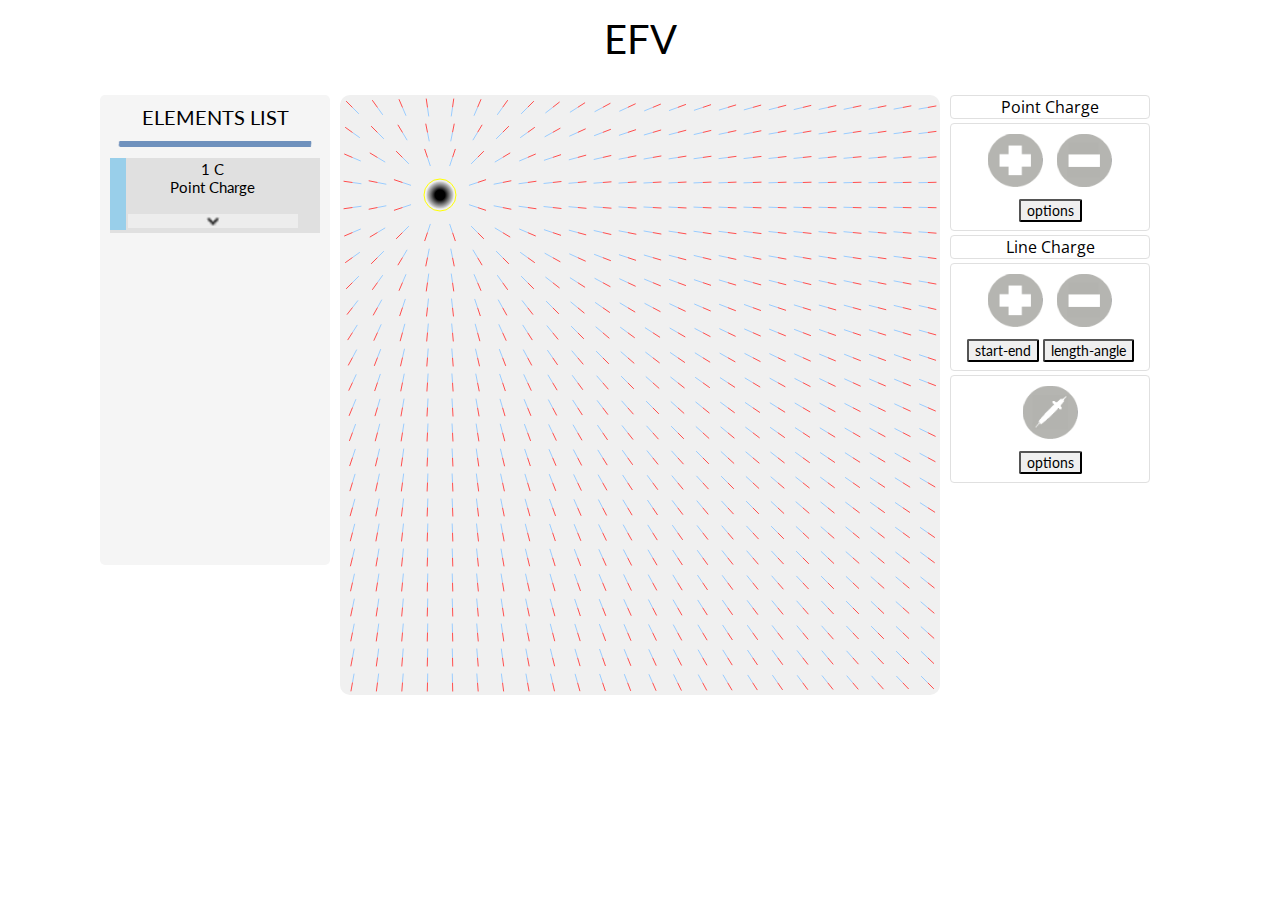
<file: index.html>
<!DOCTYPE html>

<html>

<head>
    <link type="text/css" rel="stylesheet" href="main.css"/>
    <script type="text/javascript" src="jquery-1.8.3.js"></script>
    <script type="text/javascript" src="view.js"></script>
    <script type="text/javascript" src="main.js"></script>
    <script type="text/javascript" src="slidingButtons.js"></script>
    <link href="http://fonts.googleapis.com/css?family=Open+Sans|Lato" rel="stylesheet" type="text/css">
</head>
    
<body onload="UI.initialize(); CanvasField.initialize()">
    <div id = "header">EFV</div>
    <div id = "canvasContainer">
        <div id="toolsContainer">
            <div class = "toolInnerContainerLabel">Point Charge</div>
            <div id = "pointCharge" class= "toolInnerContainer">
                <div id="addPositive" onclick="CanvasField.add_point_charge(1)" title="Add Positive Point Charge"></div>
                <div id="addNegative" onclick="CanvasField.add_point_charge(-1)" title="Add Negative Point Charge"></div>
                <div class="expContainer">
                    <span class="promptStyle">STRENGTH: </span>
                    <input type="text" class="textContainer" id="strengthText">
                </div>
                <div class="expContainer">
                    <span class="promptStyle">X POSITION: </span>
                    <input type="text" class="textContainer" id="xPosText">
                </div>
                <div class="expContainer">          
                    <span class="promptStyle">Y POSITION: </span>
                    <input type="text" class="textContainer" id="yPosText">
                </div>
                <button class="expandable">options</button>
            </div>
            <div class = "toolInnerContainerLabel">Line Charge</div>
            <div class = "toolInnerContainer">
                <div id="addPositive" onclick="CanvasField.add_line_charge(1)" title="Add Positive Line Charge"></div>
                <div id="addNegative" onclick="CanvasField.add_line_charge(-1)" title="Add Negative Line Charge"></div>
                <div class="expContainer startEnd lengthAngle">
                    <span class="promptStyle">CHARGE DENSITY: </span>
                    <input type="text" class="textContainer" id="chargeDensityText">
                </div>
                <div class="expContainer startEnd lengthAngle">
                    <span class="promptStyle">LENGTH/CHARGE: </span>
                    <input type="text" class="textContainer" id="lengthPerPointText">
                </div>
                <div class="expContainer lengthAngle">
                    <span class="promptStyle">START X: </span>
                    <input type="text" class="textContainer" id="startXTextLengthAngle">
                </div>
                <div class="expContainer lengthAngle">
                    <span class="promptStyle">START Y: </span>
                    <input type="text" class="textContainer" id="startYTextLengthAngle">
                </div>
                <div class="expContainer lengthAngle">
                    <span class="promptStyle">ANGLE (RAD): </span>
                    <input type="text" class="textContainer" id="angleText">
                </div>
                <div class="expContainer lengthAngle">
                    <span class="promptStyle">LENGTH: </span>
                    <input type="text" class="textContainer" id="lengthText">
                </div>
                <div class="expContainer startEnd">
                    <span class="promptStyle">START X: </span>
                    <input type="text" class="textContainer" id="startXTextStartEnd">
                </div>
                <div class="expContainer startEnd">         
                    <span class="promptStyle">START Y: </span>
                    <input type="text" class="textContainer" id="startYTextStartEnd">
                </div>
                <div class="expContainer startEnd">
                    <span class="promptStyle">END X: </span>
                    <input type="text" class="textContainer" id="endXText">
                </div>
                <div class="expContainer startEnd">         
                    <span class="promptStyle">END Y: </span>
                    <input type="text" class="textContainer" id="endYText">
                </div>
                <button class="expandableInline" id="addLineChargeStartEnd">start-end</button>
                <button class="expandableInline" id="addLineChargeLengthAngle">length-angle</button>
            </div>
            <div class = "toolInnerContainer">
                <div id="probeButton" onclick="CanvasField.toggle_probe_mode_and_probe_location()" title="Test Electric Field Strength"></div>
                <div class="probeInfoContainer">
                    <div id="probeMagnitude" class = "promptStyle"></div>
                    <div id="probeAngle" class = "promptStyle"></div>
                </div>
                <div id="probeXPos" class = "expContainer">
                    <span class="promptStyle">X POSITION: </span>
                    <input type="text" class="textContainer" id="probeXText">
                </div>
                <div id="probeYPos" class = "expContainer">
                    <span class="promptStyle">Y POSITION: </span>
                    <input type="text" class="textContainer" id="probeYText">
                </div>
                <button class="expandable">options</button>
            </div>
<!--            <div class = "toolInnerContainer">
                <div class = "scaleContainer">
                    <span class="promptStyle">SCALE: </span>
                    <input type="text" class="textContainer" id="scaleText">
                    <span class="promptStyle">m </span>
                </div>
                <button class="expandable" onclick="updateScale()">update</button>
            </div> -->
        </div>
        <div id = "chargeList">
            <div id="titleChargeList">ELEMENTS LIST</div>
            <img src="images/blueThickLine.png" id="chargeListBlueLine"/>
        </div>
        <canvas id="canvas" width="600" height="600"></canvas>
        <div id="fullScreenDiv" class="fullScreenDiv fullScreenDivFade" onclick="UI.close_options_pop_up(); CanvasField.enable_mouse_actions()"></div>
        <div class="optionsPointChargePopUp fullScreenDivFade popUp">
           <div class="optionsHeadingPopUp fullScreenDivFade">
              OPTIONS
              <div class="crossImage" onclick="UI.close_options_pop_up()"></div>
           </div>
           <div class="optionsLeftContainer">
              <div class="optionsTextContainer">X POSITION: </div>
              <div class="optionsTextContainer">Y POSITION: </div>
              <div class="optionsTextContainer">POLARITY: </div>
           </div>
           <div class="optionsRightContainer">
              <div class="optionsTextContainer"><input id="optionsXPOS" class="" type="text" size="6"></div>
              <div class="optionsTextContainer"><input id="optionsYPOS" class="" type="text" size="6"></div>
              <div><img id="polarityDivPicPointChargeModal" class="optionsPosNegSel" onclick="UI.change_charge_polarity_image_in_point_charge_modal()"></div>
           </div>
           <div class="optionsBottomContainer">
              <div class="optionsUpdateDeleteButton" onclick="CanvasField.update_point_charge()">Update</div>
              <div id="optionsUpdateDeleteButtonPointCharge" class="optionsUpdateDeleteButton">Delete</div>
           </div>
        </div>
        <div class="optionsLineChargePopUp fullScreenDivFade popUp">
           <div class="optionsHeadingPopUp fullScreenDivFade">
              OPTIONS
              <div class="crossImage" onclick="UI.close_options_pop_up()"></div>
           </div>
           <div class="optionsLineChargeLeftContainer">
              <div class="optionsTextContainer">CHARGE DENSITY: </div>
              <div class="optionsTextContainer">LENGTH PER CHARGE: </div>
              <div class="optionsTextContainer">START X: </div>
              <div class="optionsTextContainer">START Y: </div>
              <div class="optionsTextContainer">END X: </div>
              <div class="optionsTextContainer">END Y: </div>
              <div class="optionsTextContainer">POLARITY: </div>
           </div>
           <div class="optionsLineChargeRightContainer">
              <div class="optionsTextContainer"><input id="optionsChargeDensity" class="" type="text" size="6"></div>
              <div class="optionsTextContainer"><input id="optionsLengthPerPoint" class="" type="text" size="6"></div>
              <div class="optionsTextContainer"><input id="optionsStartXPos" class="" type="text" size="6"></div>
              <div class="optionsTextContainer"><input id="optionsStartYPos" class="" type="text" size="6"></div>
              <div class="optionsTextContainer"><input id="optionsEndXPos" class="" type="text" size="6"></div>
              <div class="optionsTextContainer"><input id="optionsEndYPos" class="" type="text" size="6"></div>
              <div><img id="polarityDivPicLineChargeModal" class="optionsPosNegSel" onclick="UI.change_charge_polarity_image_in_line_charge_modal()"></div>
           </div>
           <div class="optionsBottomContainer">
              <div class="optionsUpdateDeleteButton" onclick="CanvasField.update_line_charge()">Update</div>
              <div id="optionsUpdateDeleteButtonLineCharge" class="optionsUpdateDeleteButton">Delete</div>
           </div>
        </div>
    </div>
    <script type="text/javascript">

        var _gaq = _gaq || [];
        _gaq.push(['_setAccount', 'UA-37350827-1']);
        _gaq.push(['_trackPageview']);

        (function() {
        var ga = document.createElement('script'); ga.type = 'text/javascript'; ga.async = true;
        ga.src = ('https:' == document.location.protocol ? 'https://ssl' : 'http://www') + '.google-analytics.com/ga.js';
        var s = document.getElementsByTagName('script')[0]; s.parentNode.insertBefore(ga, s);
        })();

    </script>
</body>

</html>
</file>
<file: main.css>
/*#canvas
{
    position: absolute;
    width:500px;
    height:500px;
    left: 50%;
    margin-left: -250px;
    margin-top: 14px;
    background-color: #F0F0F0;
}*/

#header {
    font-family: "Lato", sans-serif;
    margin-top: 15px;
    margin-bottom: 30px;
    font-size: 40px;
    height: 50px;
    text-align: center;
}

#canvasContainer {
    text-align: center; 
/*  All elements will have the text-align: centre property. As such, to change this for individual elements, you need to specifically specify the text-align property*/
}

#canvas {
    display: inline-block;
    margin-right: 10px;
    margin-left: 10px;
    width: 600px;
    height: 600px;
    background-color: #F0F0F0;
    border-radius: 10px;
}

#addButton {
    font-size: 16px;
    font-family: "Open Sans", sans-serif;
    border-radius: 14px;
    margin-bottom: 5px;
}

#toolsContainer {
    position: absolute;
    left: 50%;
    width: 200px;
    margin-left: 310px;
}

.toolInnerContainer {
    border: solid 1px #E0E0E0;
    border-radius: 4px;
    padding: 10px 0 8px 0;
    margin-bottom: 4px;
}

.toolInnerContainerLabel {
    border: solid 1px #E0E0E0;
    border-radius: 4px;
    margin-bottom: 4px;
    font-family: "Open Sans", sans-serif;
}

.infoContainer {
    margin-top: 5px;
    margin-bottom: 5px;
    font-size: 20px;
}

.probeInfoContainer {
    margin-top: 5px;
    margin-bottom: 5px;
    font-size: 20px;
}

.scaleContainer {
    margin-top: 5px;
    margin-bottom: 5px;
    font-size: 20px;
}

.promptStyle {
    font-family: "Open Sans", sans-serif;
}

.textContainer {
    width: 50px;
    border-radius: 5px;
}

#addPositive {
    margin-left: 5px;
    margin-right: 5px;
    display: inline-block;
    width: 55px;
    height: 53px;
    background-image:url(images/addButton_sprites.gif);
    background-position: 0px 0px;
    cursor: pointer;
}

#addPositive:hover {
    background-position: 65px 0px;
}

#addNegative {
    margin-left: 5px;
    margin-right: 5px;
    display: inline-block;
    width: 55px;
    height: 53px;
    background-image:url(images/addButton_sprites.gif);
    background-position: 0px 123px;
    cursor: pointer;
}

#addNegative:hover {
    background-position: 65px 123px;
}

#probeButton {
    margin-left: 5px;
    margin-right: 5px;
    display: inline-block;
    width: 55px;
    height: 53px;
    background-image:url(images/addButton_sprites.gif);
    background-position: 0px 70px;
    cursor: pointer;
}

#probeButton:hover {
    background-position: 65px 70px;
}

.expandable {
    margin-left: auto;
    margin-right: auto;
    display: block;
    margin-top: 8px;
    font-family: "Lato", sans-serif;
    font-size: 14px;
    border-radius: 2px;
}

.expandableInline {
    display: inline block;
    margin-top: 8px;
    font-family: "Lato", sans-serif;
    font-size: 14px;
    border-radius: 2px;
}

#chargeList {
    position: absolute;
    left: 50%;
    margin-left: -540px;
    height: 450px;
    width: 210px;
    padding: 10px;
    border-radius: 5px;
    background-color: #F5F5F5;
    font-family: "Lato", sans-serif;
    overflow: scroll;
}

#titleChargeList {
    font-size: 20px;
    margin-bottom: 10px;
}

#chargeListBlueLine {
    width: 194px;
    margin-bottom: 5px;
}

#chargeList li {
    list-style: none;
    cursor: pointer;
    text-align: left;
}

.liClassNoShade {
    margin-bottom: 2px;
    background-color: #EAEAEA;
}

.liClassNoShade:hover {
    background-color: #E0E0E0;
}

.liClassShade {
    margin-bottom: 2px;
    background-color: #E0E0E0;
}

#colorCodeBar {
    display: inline-block;
    width: 17px;
    height: 70px;
}

.liMainDiv {
    display: inline-block;
    vertical-align: top;
    width: 173px;
    text-align: center;
}

.textElement {
    display: inline-block;
    width: 173px;
/*  height: 54px; */
    height: 50px;
    font-size: 15px;
    padding-top: 2px;
    padding-bottom: 2px;
    vertical-align: top;
}

.listElementExpandButton {
/*  height:15px;
    background-color: #EFEFEF;*/
}

.listPosContainer {
    margin-top: 2px;
    margin-bottom: 2px;
    width: 173px;
    color: #505050;
    font-size: 14px;
}

.popUp {
    display: none;
}

.optionsPointChargePopUp {
    position: absolute;
    width: 310px;
    height: 220px;
    left: 50%;
    top: 50%;
    margin-left: -155px;
    margin-top: -110px;
    background-color: #FAFAFA;
    border: solid #BDBDBD 1px;
/*  -moz-box-shadow: 0 0 14px #BBB;
    -webkit-box-shadow: 0 0 14px#BBB;
    box-shadow: 0 0 14px #BBB;*/
}

.optionsLineChargePopUp {
    position: absolute;
    width: 450px;
    height: 360px;
    left: 50%;
    top: 50%;
    margin-left: -225px;
    margin-top: -180px;
    background-color: #FAFAFA;
    border: solid #BDBDBD 1px;
/*  -moz-box-shadow: 0 0 14px #BBB;
    -webkit-box-shadow: 0 0 14px#BBB;
    box-shadow: 0 0 14px #BBB;*/
}

.crossImage {
    position: absolute;
    top: 6px;
    right: 6px;
    background: url(images/cross.png);
    width: 21px;
    height: 21px;
    cursor: pointer;
}

.crossImage:hover {
    background: url(images/crossHover.png);
}

.optionsHeadingPopUp {
    background-color: white;
    height: 26px;
    padding: 9px;
    font-size: 20px;
    margin-bottom: 15px;
    text-align: left;
    font-family: "Open Sans", sans-serif;
    color: #5C5C5C;
    box-shadow: 0px 2px 3px #BCBCBC;
}

.optionsLeftContainer {
    display: inline-block;
    text-align: right;
    width: 145px;
    height: 110px;
    padding-right: 5px;
    vertical-align: top;
}

.optionsRightContainer {
    display: inline-block;
    text-align: left;
    width: 145px;
    height: 110px;
    padding-left: 5px;
    vertical-align: top;
}

.optionsLineChargeLeftContainer {
    display: inline-block;
    text-align: right;
    width: 215px;
    height: 250px;
    padding-right: 5px;
    vertical-align: top;
}

.optionsLineChargeRightContainer {
    display: inline-block;
    text-align: left;
    width: 215px;
    height: 250px;
    padding-left: 5px;
    vertical-align: top;
}

.optionsTextContainer {
    font-family: "Open Sans", sans-serif;
    margin-top: 5px;
    margin-bottom: 5px;
    font-size: 18px;
    height: 30px;
}

.optionsInputBox {
    font-family: "Open Sans", sans-serif;
    margin-top: 8px;
    font-size: 10px;
}

.optionsBottomContainer {
    height: 51px;
}

.optionsPosNegSel {
    width: 27px;
    cursor: pointer;
    margin-left: 22px;
}

.optionsUpdateDeleteButton {
    font-family: "Open Sans", sans-serif;
    border: solid #DBDBDB 1px;
    display: inline-block;
    font-size: 16px;
    padding: 4px 8px;
    border-radius: 4px;
    margin-top: 6px;
    margin-left: 20px;
    margin-right: 20px;
    cursor: pointer;
}

.optionsUpdateDeleteButton:hover {
    border: solid #ADADAD 1px;
}

.listOptionsButton {
    display: block;
    margin-left: auto;
    margin-right: auto;
    background-image: url(images/settingsGearLarge.png);
    background-repeat: no-repeat;
    margin-top: 5px;
    margin-bottom: 5px;
    height: 19px;
    width: 19px;
}

.listOptionsButton:hover {
    background-image: url(images/settingsGearHoverLarge.png);
}

.listOptionsButton:active {
    background-image: url(images/settingsGearLarge.png);
}

.fullScreenDiv {
    position: absolute;
    left: 0px;
    top: 0px;
    height: 100%;
    width: 100%;
    background-color: rgba(255, 255, 255, 0.4); /* Color white with alpha 0.9*/
    display: none;
}
</file>
